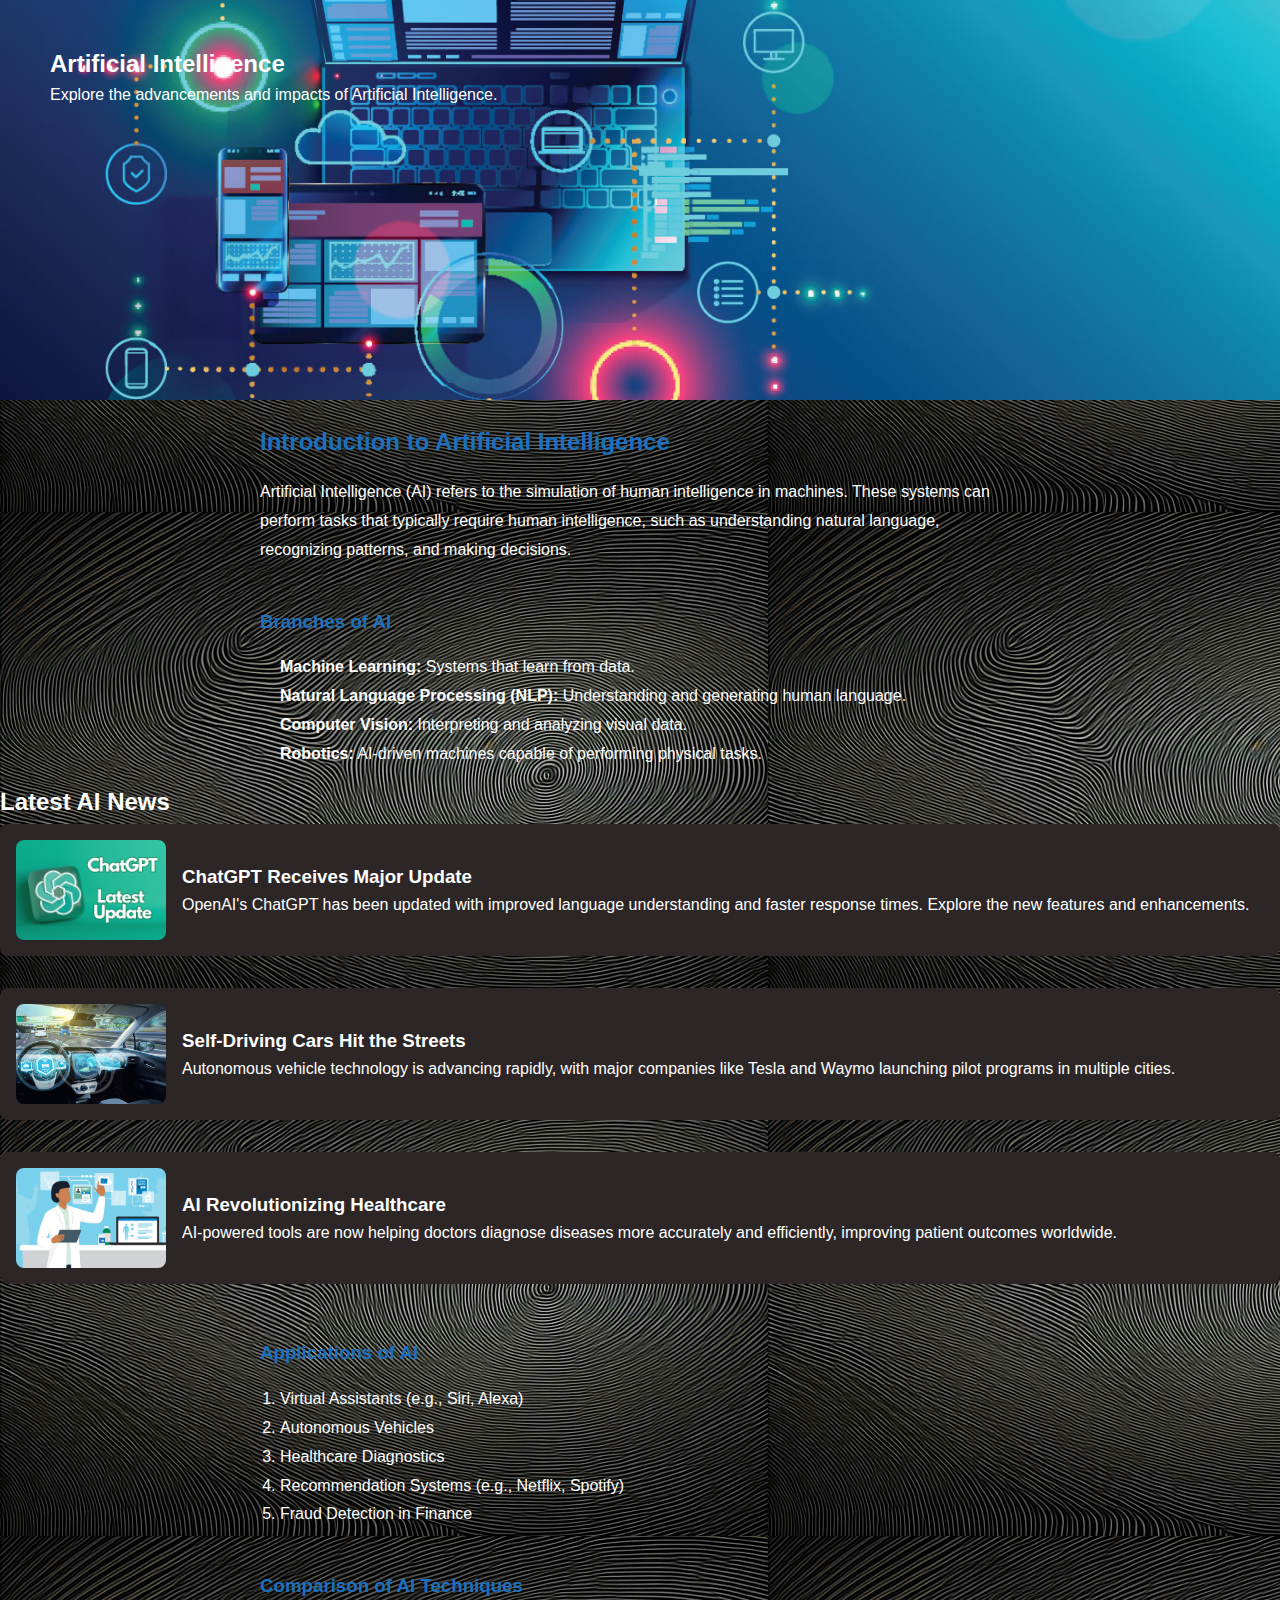
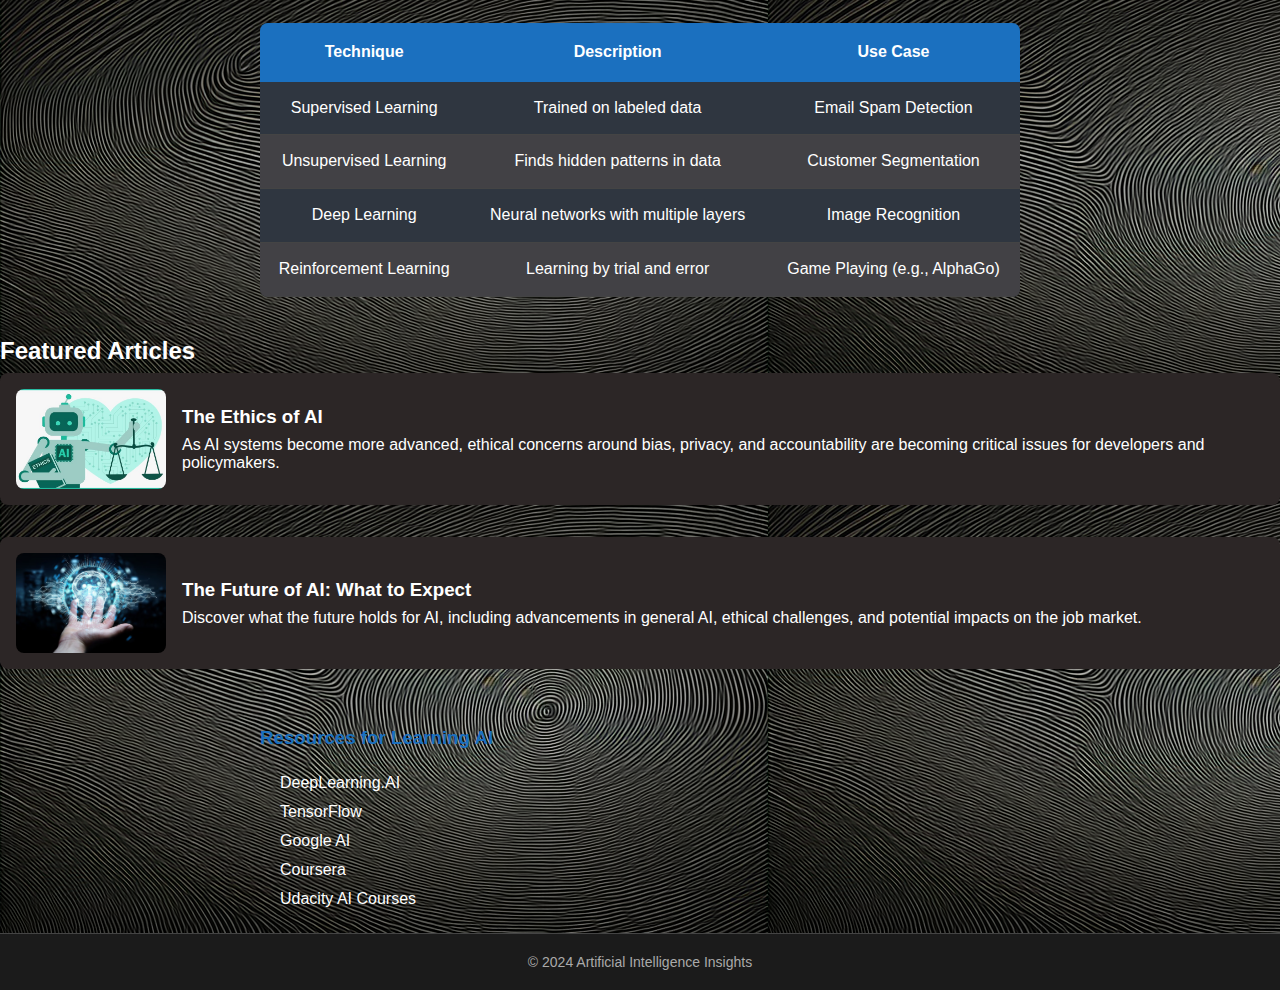
<file: ai.html>
<!DOCTYPE html>
<html lang="en">
<head>
    <meta charset="UTF-8">
    <meta name="viewport" content="width=device-width, initial-scale=1.0">
    <title>Artificial Intelligence</title>
    <link rel="stylesheet" href="styles.css">
</head>
<body>
    <!-- Header Section -->
    <header class="show">
        <h2>Artificial Intelligence</h2>
        <p>Explore the advancements and impacts of Artificial Intelligence.</p>
    </header>

    <!-- Introduction Section -->
    <section class="content">
        <h2>Introduction to Artificial Intelligence</h2>
        <p>Artificial Intelligence (AI) refers to the simulation of human intelligence in machines. These systems can perform tasks that typically require human intelligence, such as understanding natural language, recognizing patterns, and making decisions.</p>
    </section>

    <!-- Branches of AI Section -->
    <section class="content">
        <h3>Branches of AI</h3>
        <ul>
            <li><strong>Machine Learning:</strong> Systems that learn from data.</li>
            <li><strong>Natural Language Processing (NLP):</strong> Understanding and generating human language.</li>
            <li><strong>Computer Vision:</strong> Interpreting and analyzing visual data.</li>
            <li><strong>Robotics:</strong> AI-driven machines capable of performing physical tasks.</li>
        </ul>
    </section>

    <!-- Latest AI News Section -->
    <section class="news">
        <h2>Latest AI News</h2>

        <div class="news-item">
            <img src="img/ChatGPT-Latest-Update.jpg" alt="ChatGPT Update" class="news-image">
            <div class="news-text">
                <h3>ChatGPT Receives Major Update</h3>
                <p>OpenAI's ChatGPT has been updated with improved language understanding and faster response times. Explore the new features and enhancements.</p>
            </div>
        </div>

        <div class="news-item">
            <img src="img/1140-self-driving-car.jpg" alt="Self-Driving Car" class="news-image">
            <div class="news-text">
                <h3>Self-Driving Cars Hit the Streets</h3>
                <p>Autonomous vehicle technology is advancing rapidly, with major companies like Tesla and Waymo launching pilot programs in multiple cities.</p>
            </div>
        </div>

        <div class="news-item">
            <img src="img/healthcare-workers-ai-1359494953.webp" alt="AI in Healthcare" class="news-image">
            <div class="news-text">
                <h3>AI Revolutionizing Healthcare</h3>
                <p>AI-powered tools are now helping doctors diagnose diseases more accurately and efficiently, improving patient outcomes worldwide.</p>
            </div>
        </div>
    </section>

    <!-- Applications of AI Section -->
    <section class="content">
        <h3>Applications of AI</h3>
        <ol>
            <li>Virtual Assistants (e.g., Siri, Alexa)</li>
            <li>Autonomous Vehicles</li>
            <li>Healthcare Diagnostics</li>
            <li>Recommendation Systems (e.g., Netflix, Spotify)</li>
            <li>Fraud Detection in Finance</li>
        </ol>
    </section>

    <!-- Comparison Table Section -->
    <section class="content">
        <h3>Comparison of AI Techniques</h3>
        <table>
            <thead>
                <tr>
                    <th>Technique</th>
                    <th>Description</th>
                    <th>Use Case</th>
                </tr>
            </thead>
            <tbody>
                <tr>
                    <td>Supervised Learning</td>
                    <td>Trained on labeled data</td>
                    <td>Email Spam Detection</td>
                </tr>
                <tr>
                    <td>Unsupervised Learning</td>
                    <td>Finds hidden patterns in data</td>
                    <td>Customer Segmentation</td>
                </tr>
                <tr>
                    <td>Deep Learning</td>
                    <td>Neural networks with multiple layers</td>
                    <td>Image Recognition</td>
                </tr>
                <tr>
                    <td>Reinforcement Learning</td>
                    <td>Learning by trial and error</td>
                    <td>Game Playing (e.g., AlphaGo)</td>
                </tr>
            </tbody>
        </table>
    </section>

    <!-- Featured Articles Section -->
    <section class="featured-articles">
        <h2>Featured Articles</h2>

        <div class="article">
            <img src="img/hq720.jpg" alt="AI Ethics" class="article-image">
            <div class="article-content">
                <h3>The Ethics of AI</h3>
                <p>As AI systems become more advanced, ethical concerns around bias, privacy, and accountability are becoming critical issues for developers and policymakers.</p>
            </div>
        </div>

        <div class="article">
            <img src="img/Future_Of_Artificial_Intelligence.avif" alt="Future of AI" class="article-image">
            <div class="article-content">
                <h3>The Future of AI: What to Expect</h3>
                <p>Discover what the future holds for AI, including advancements in general AI, ethical challenges, and potential impacts on the job market.</p>
            </div>
        </div>
    </section>

    <!-- Resources Section -->
    <section class="content">
        <h3>Resources for Learning AI</h3>
        <ul>
            <li><a href="https://www.deeplearning.ai/">DeepLearning.AI</a></li>
            <li><a href="https://www.tensorflow.org/">TensorFlow</a></li>
            <li><a href="https://ai.google/">Google AI</a></li>
            <li><a href="https://www.coursera.org/">Coursera</a></li>
            <li><a href="https://www.udacity.com/">Udacity AI Courses</a></li>
        </ul>
    </section>

    <!-- Footer Section -->
    <footer class="footer">
        © 2024 Artificial Intelligence Insights
    </footer>
</body>
</html>
</file>
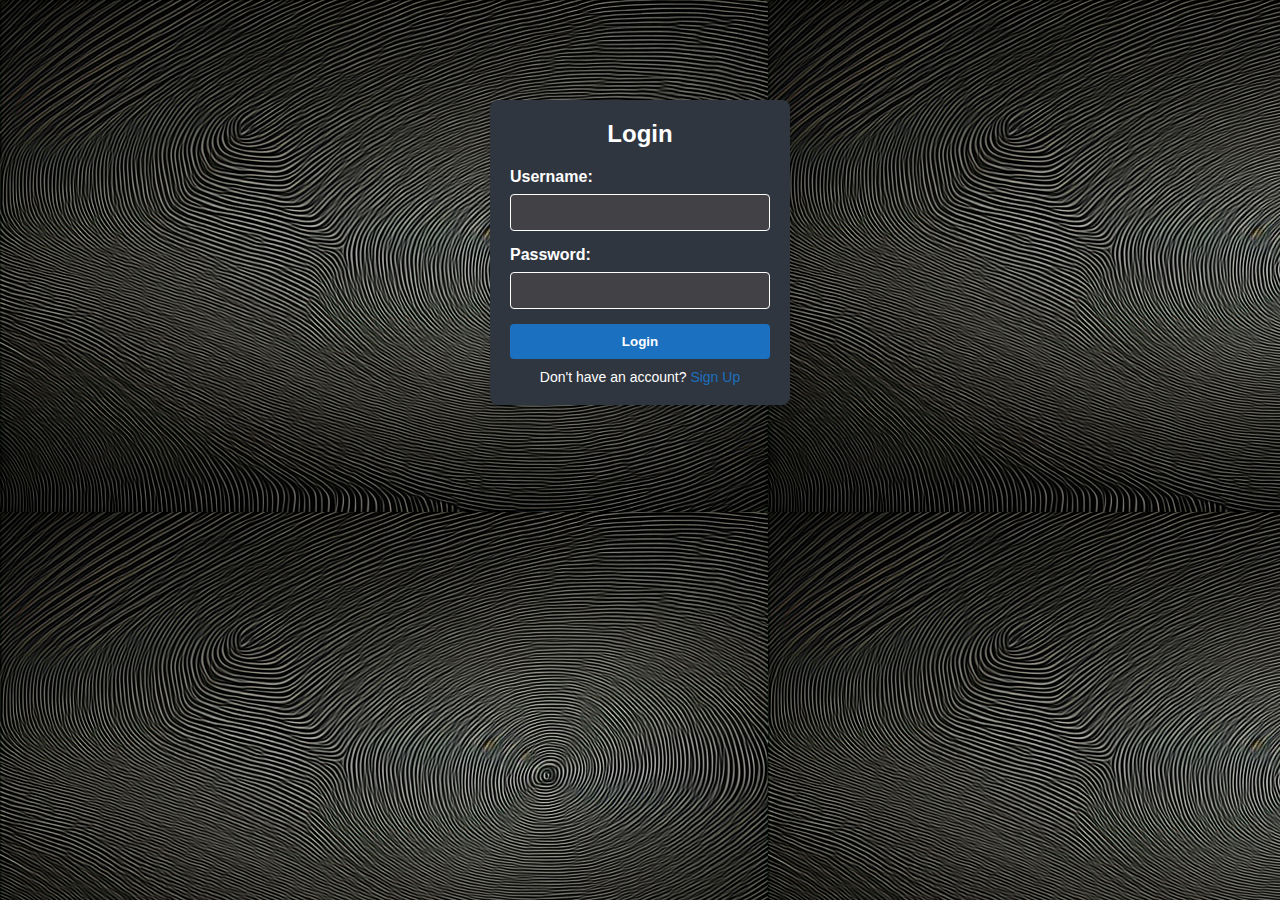
<file: login.html>
<!DOCTYPE html>
<html lang="en">
<head>
    <meta charset="UTF-8">
    <meta name="viewport" content="width=device-width, initial-scale=1.0">
    <title>Login - Tech News</title>
    <link rel="stylesheet" href="styles.css">
</head>
<body>
    <div class="auth-container">
        <h2>Login</h2>
        <form id="loginForm">
            <label for="username">Username:</label>
            <input type="text" id="username" name="username" required>
            
            <label for="password">Password:</label>
            <input type="password" id="password" name="password" required>
            
            <button type="submit">Login</button>
        </form>
        <p>Don't have an account? <a href="signup.html">Sign Up</a></p>
    </div>
    <script>
        document.addEventListener("DOMContentLoaded", () => {
            const loginForm = document.getElementById("loginForm");
    
            if (loginForm) {
                loginForm.addEventListener("submit", (event) => {
                    event.preventDefault();
                    const username = document.getElementById("username").value;
                    const password = document.getElementById("password").value;
    
                    if (username === "admin" && password === "admin") {
                        alert("Admin login successful");
                        window.location.href = "index.html";
                    } else if (username && password) {
                        alert("User login successful");
                        window.location.href = "index.html";
                    } else {
                        alert("Invalid username or password");
                    }
                });
            }
        });
    </script>    
</body>
</html>
</file>
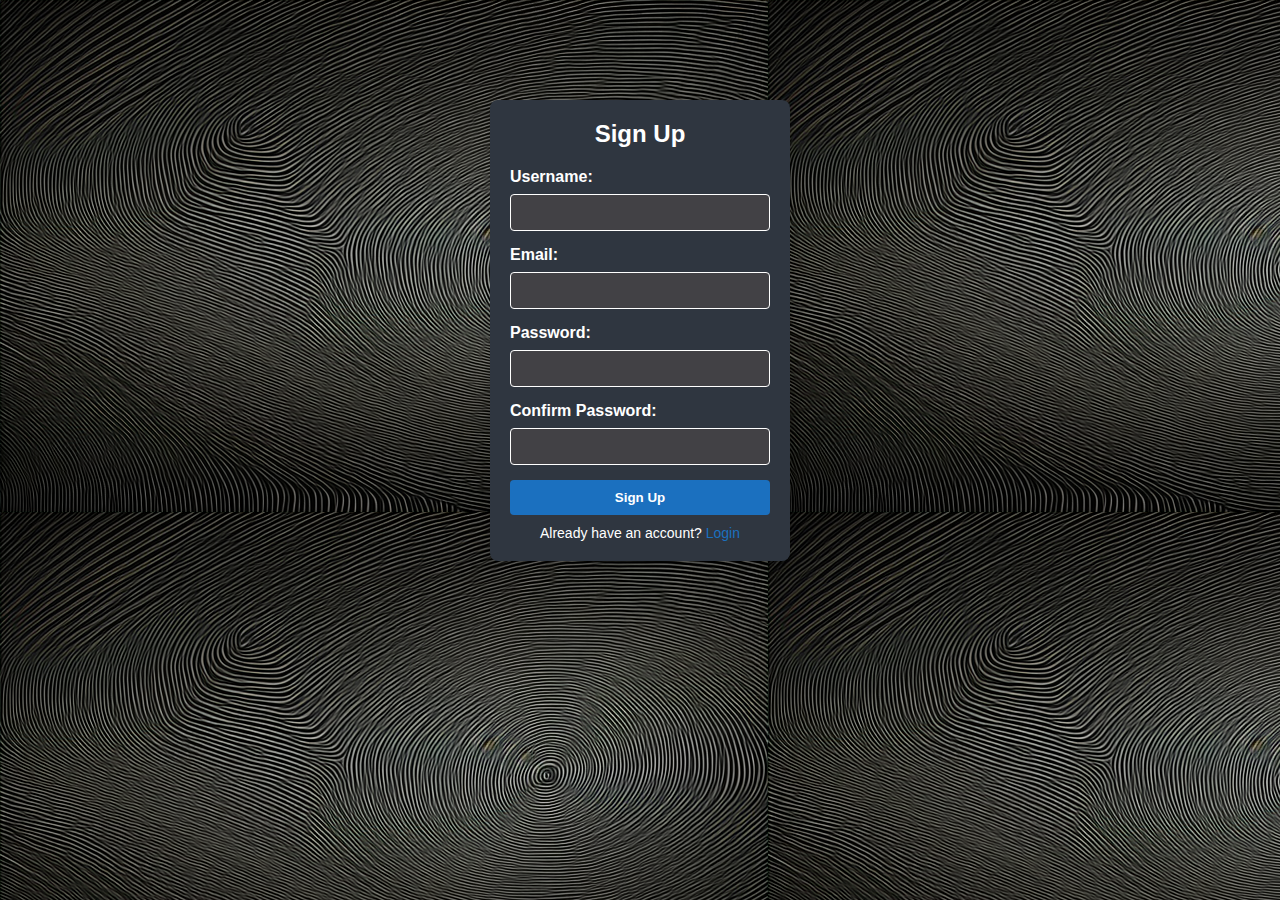
<file: signup.html>
<!DOCTYPE html>
<html lang="en">
<head>
    <meta charset="UTF-8">
    <meta name="viewport" content="width=device-width, initial-scale=1.0">
    <title>Sign Up - Tech News</title>
    <link rel="stylesheet" href="styles.css">
</head>
<body>
    <div class="auth-container">
        <h2>Sign Up</h2>
        <form onsubmit="redirectToIndex(event)">
            <label for="username">Username:</label>
            <input type="text" id="username" name="username" required>
            
            <label for="email">Email:</label>
            <input type="email" id="email" name="email" required>

            <label for="password">Password:</label>
            <input type="password" id="password" name="password" required>
            
            <label for="confirmPassword">Confirm Password:</label>
            <input type="password" id="confirmPassword" name="confirmPassword" required>
            
            <button type="submit">Sign Up</button>
        </form>
        <p>Already have an account? <a href="login.html">Login</a></p>
    </div>

    <script>
        function redirectToIndex(event) {
            event.preventDefault();
            const username = document.getElementById("username").value;
            const password = document.getElementById("password").value;
            const confirmPassword = document.getElementById("confirmPassword").value;

            if (password !== confirmPassword) {
                alert("Passwords do not match. Please try again.");
                return;
            }

            alert(`Sign up successful! Welcome, ${username}.`);
            window.location.href = "index.html"; // Redirect to index.html
        }
    </script>
</body>
</html>
</file>
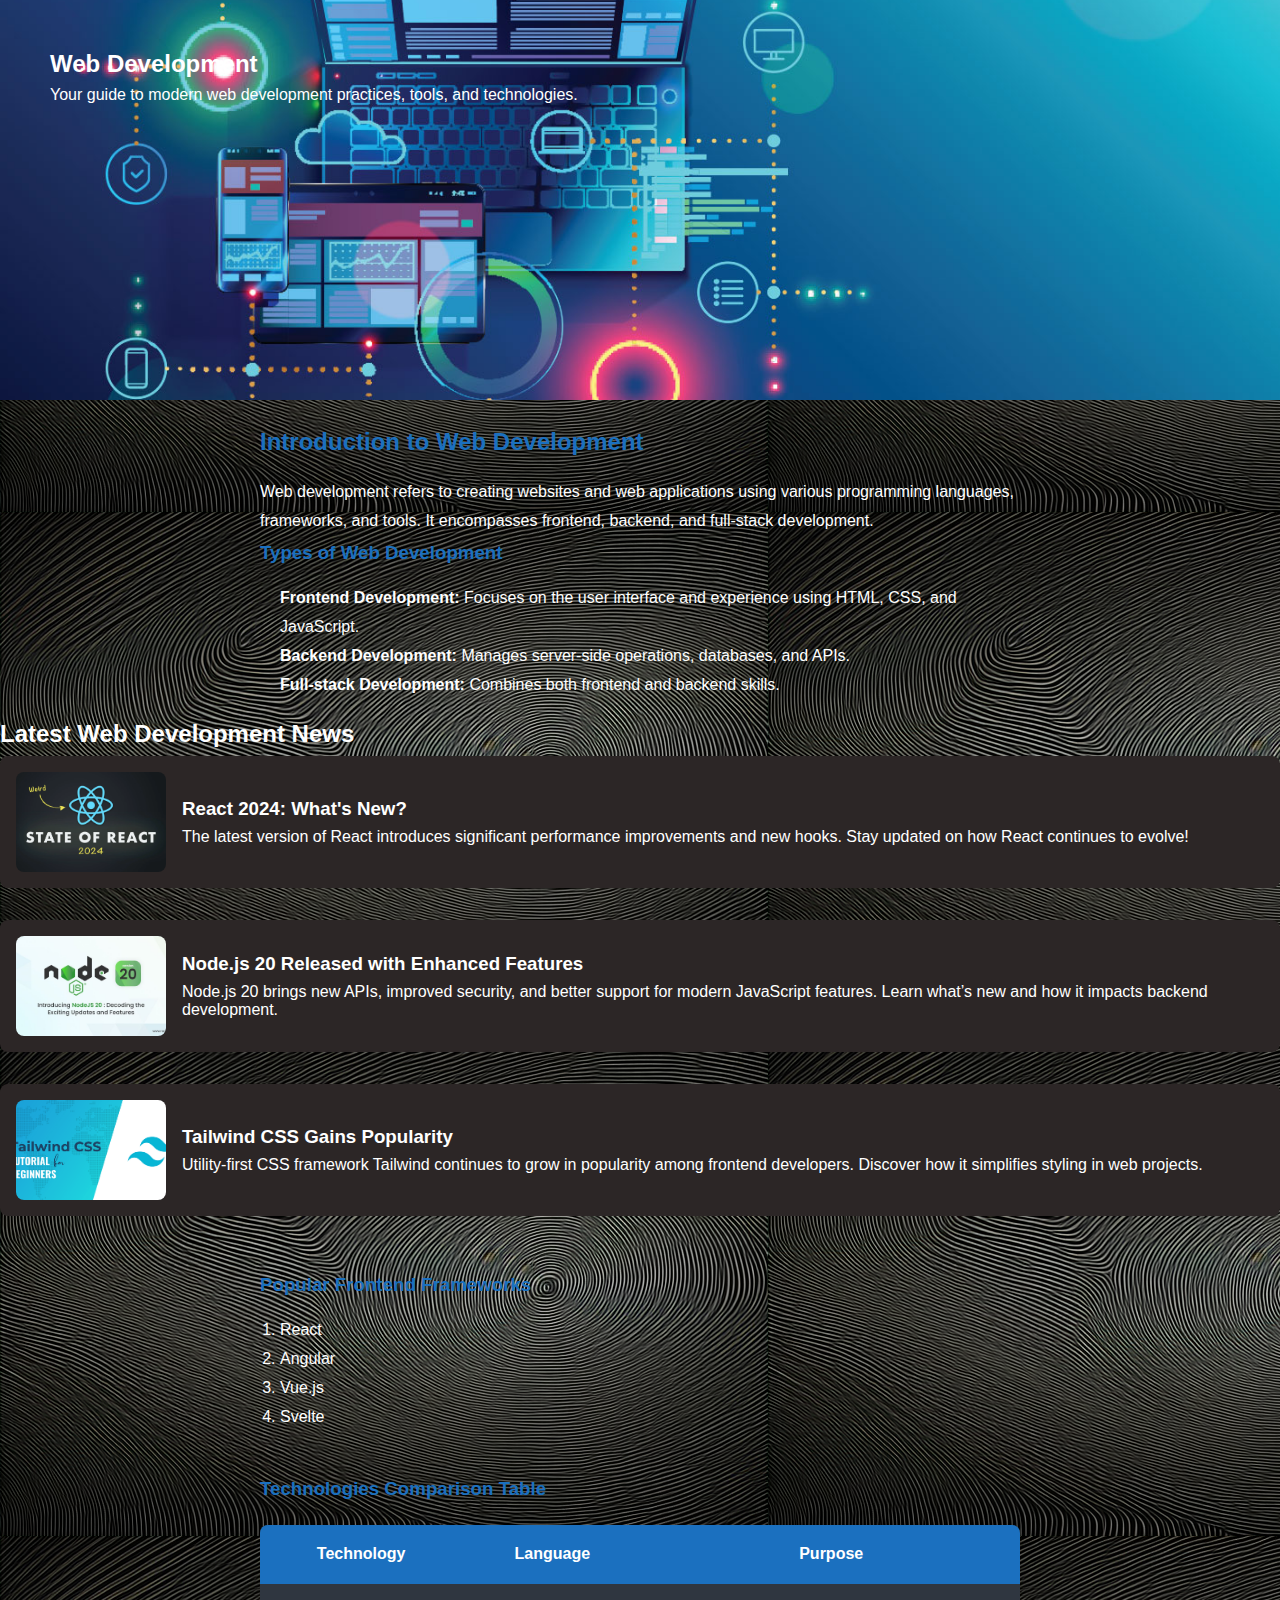
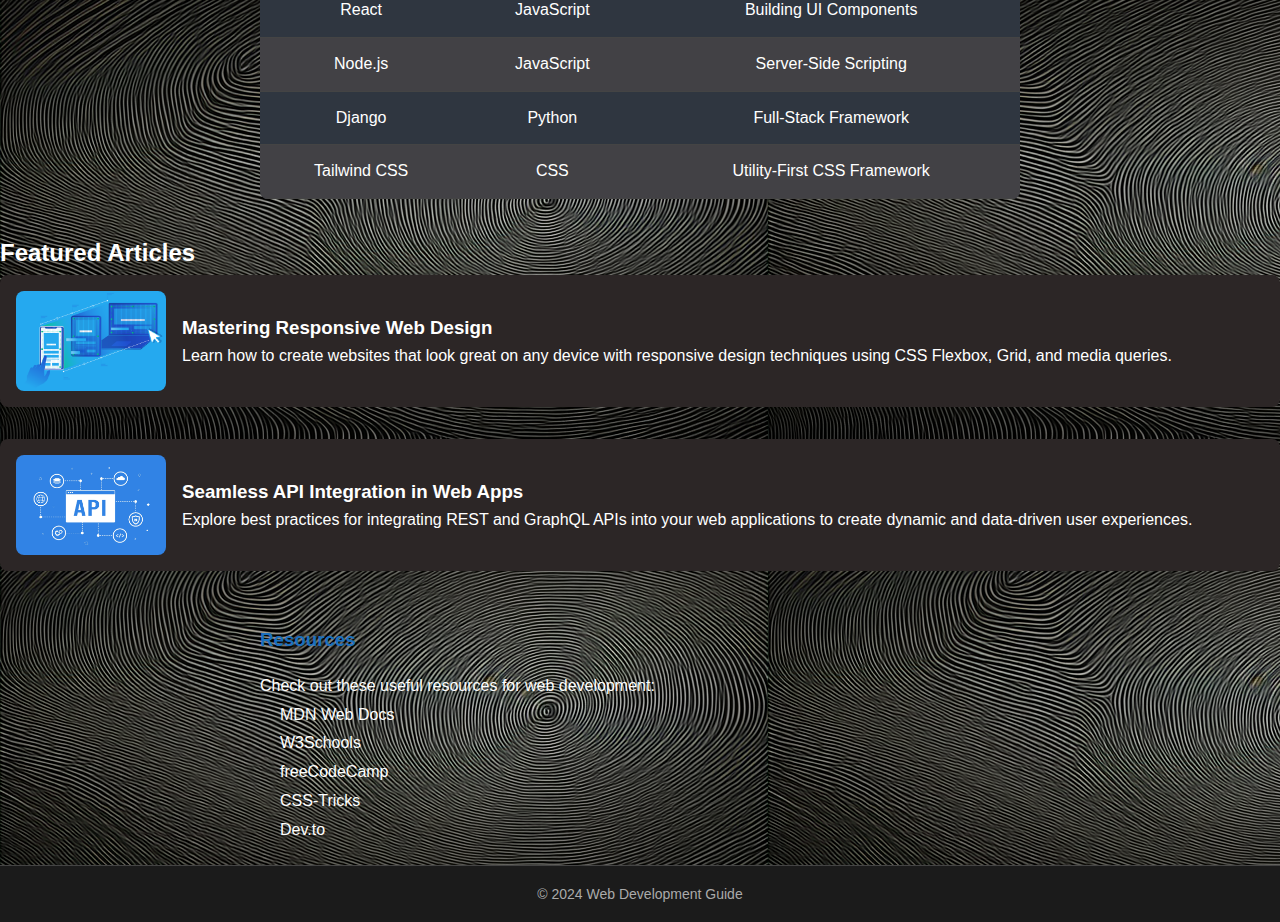
<file: web-dev.html>
<!DOCTYPE html>
<html lang="en">
<head>
    <meta charset="UTF-8">
    <meta name="viewport" content="width=device-width, initial-scale=1.0">
    <title>Web Development</title>
    <link rel="stylesheet" href="styles.css">
</head>
<body>
    <!-- Header Section -->
    <header class="show">
        <h2>Web Development</h2>
        <p>Your guide to modern web development practices, tools, and technologies.</p>
    </header>

    <!-- Introduction Section -->
    <section class="content">
        <h2>Introduction to Web Development</h2>
        <p>Web development refers to creating websites and web applications using various programming languages, frameworks, and tools. It encompasses frontend, backend, and full-stack development.</p>

        <h3>Types of Web Development</h3>
        <ul>
            <li><strong>Frontend Development:</strong> Focuses on the user interface and experience using HTML, CSS, and JavaScript.</li>
            <li><strong>Backend Development:</strong> Manages server-side operations, databases, and APIs.</li>
            <li><strong>Full-stack Development:</strong> Combines both frontend and backend skills.</li>
        </ul>
    </section>

    <!-- New Section: Latest News in Web Development -->
    <section class="news">
        <h2>Latest Web Development News</h2>

        <div class="news-item">
            <img src="img/download.webp" alt="React Update" class="news-image">
            <div class="news-text">
                <h3>React 2024: What's New?</h3>
                <p>The latest version of React introduces significant performance improvements and new hooks. Stay updated on how React continues to evolve!</p>
            </div>
        </div>

        <div class="news-item">
            <img src="img/Introducing_Node_JS_20_Version_5f941519ab.jpg" alt="Node.js Update" class="news-image">
            <div class="news-text">
                <h3>Node.js 20 Released with Enhanced Features</h3>
                <p>Node.js 20 brings new APIs, improved security, and better support for modern JavaScript features. Learn what’s new and how it impacts backend development.</p>
            </div>
        </div>

        <div class="news-item">
            <img src="img/Tailwind-CSS-Tutorial.png" alt="Tailwind CSS" class="news-image">
            <div class="news-text">
                <h3>Tailwind CSS Gains Popularity</h3>
                <p>Utility-first CSS framework Tailwind continues to grow in popularity among frontend developers. Discover how it simplifies styling in web projects.</p>
            </div>
        </div>
    </section>

    <!-- Popular Frontend Frameworks Section -->
    <section class="content">
        <h3>Popular Frontend Frameworks</h3>
        <ol>
            <li>React</li>
            <li>Angular</li>
            <li>Vue.js</li>
            <li>Svelte</li>
        </ol>
    </section>

    <!-- Comparison Table Section -->
    <section class="content">
        <h3>Technologies Comparison Table</h3>
        <table>
            <thead>
                <tr>
                    <th>Technology</th>
                    <th>Language</th>
                    <th>Purpose</th>
                </tr>
            </thead>
            <tbody>
                <tr>
                    <td>React</td>
                    <td>JavaScript</td>
                    <td>Building UI Components</td>
                </tr>
                <tr>
                    <td>Node.js</td>
                    <td>JavaScript</td>
                    <td>Server-Side Scripting</td>
                </tr>
                <tr>
                    <td>Django</td>
                    <td>Python</td>
                    <td>Full-Stack Framework</td>
                </tr>
                <tr>
                    <td>Tailwind CSS</td>
                    <td>CSS</td>
                    <td>Utility-First CSS Framework</td>
                </tr>
            </tbody>
        </table>
    </section>

    <!-- New Section: Featured Articles with Images -->
    <section class="featured-articles">
        <h2>Featured Articles</h2>

        <div class="article">
            <img src="img/Responsive_Design-1200x628.png" alt="Responsive Design" class="article-image">
            <div class="article-content">
                <h3>Mastering Responsive Web Design</h3>
                <p>Learn how to create websites that look great on any device with responsive design techniques using CSS Flexbox, Grid, and media queries.</p>
            </div>
        </div>

        <div class="article">
            <img src="img/api-integration.webp" alt="API Integration" class="article-image">
            <div class="article-content">
                <h3>Seamless API Integration in Web Apps</h3>
                <p>Explore best practices for integrating REST and GraphQL APIs into your web applications to create dynamic and data-driven user experiences.</p>
            </div>
        </div>
    </section>

    <!-- Resources Section -->
    <section class="content">
        <h3>Resources</h3>
        <p>Check out these useful resources for web development:</p>
        <ul>
            <li><a href="https://developer.mozilla.org/en-US/">MDN Web Docs</a></li>
            <li><a href="https://www.w3schools.com/">W3Schools</a></li>
            <li><a href="https://freecodecamp.org/">freeCodeCamp</a></li>
            <li><a href="https://css-tricks.com/">CSS-Tricks</a></li>
            <li><a href="https://dev.to/">Dev.to</a></li>
        </ul>
    </section>

    <!-- Footer Section -->
    <footer class="footer">
        © 2024 Web Development Guide
    </footer>
</body>
</html>
</file>
<file: styles.css>
* {
    box-sizing: border-box;
    padding: 0;
    margin: 0;
  }
  
  body {
    background: #000000;
    color: #ffffff;
    background-color: #040304;
    background-color: #424145;
    background-color: #101011;
    background-image: url("./img/imgbg.png");
    font-size: 16px;
    font-family: "Open Sans", sans-serif;
  }
  
  a {
    color: #ffffff;
    text-decoration: none;
  }
  
  ul {
    list-style: none;
  }
  .container {
    width: 90%;
    margin: auto;
  }
  
  /* Navigation */
  .nav-main {
    font-size: 17px;
    display: flex;
    justify-content: space-between;
    align-items: center;
    text-align: center;
    height: 60px;
    padding: 20px 0;
  }
  
  .nav-brand {
    width: 60px;
    padding-top: 10px;
  }
  
  /* Nav Left */
  
  .nav-main ul {
    display: flex;
  }
  
  .nav-main ul li {
    padding: 10px;
  }
  
  .nav-main ul li a {
    padding: 2px;
  }
  
  .nav-main ul li a:hover {
    border-bottom: 2px solid #ffffff;
  }
  
  .nav-main ul.nav-menu {
    flex: 1;
    margin-left: 20px;
  }
  
  .menu-btn {
    position: absolute;
    cursor: pointer;
    top: 15px;
    right: 30px;
    z-index: 2;
    font-size: 1.5rem;
    display: none;
  }
  
  hr {
    margin: 10px 0;
  }
  
  .showcase {
    width: 100%;
    height: 550px;
    background: url("./img/news1.avif") no-repeat center center/cover;
    padding: 50px;
    margin-bottom: 20px;
    display: flex;
    flex-direction: column;
    align-items: center;
    justify-content: flex-end;
  }
  
  .btn {
    cursor: pointer;
    display: inline-block;
    border: 0;
    font-weight: bold;
    padding: 10px 20px;
    background: #262626;
    color: #ffffff;
    font-size: 15px;
    border: 1px solid #fff;
    margin: 15px 0;
  }
  
  .btn:hover {
    opacity: 0.8;
  }
  
  .showcase h2,
  .showcase p {
    margin-bottom: 10px;
  }
  
  /* News Cards*/
  
  .news-cards {
    display: grid;
    grid-template-columns: 1fr 1fr 1fr 1fr;
    gap: 25px;
    margin: 10px 0;
  }
  
  .news-cards img {
    width: 100%;
    height: 180px;
  }
  
  .news-cards h3 {
    font-size: 20px;
    margin: 10px 0;
  }
  
  .news-cards a {
    padding: 10px 0;
    color: #f2f2f2;
    text-transform: uppercase;
    display: inline-block;
    font-weight: bold;
  }
  
  .news-cards a:hover {
    text-decoration: underline;
  }
  
  /* Cards Banner One */
  
  .cards-banner-one {
    width: 100%;
    height: 350px;
    background: url("./img/banner.jpg") no-repeat center center/cover;
    margin-bottom: 40px;
  }
  
  .cards-banner-one .content {
    width: 40%;
    padding: 90px 0 0 30px;
    color: rgb(255, 255, 255);
  }
  
  .cards-banner-one p,
  .cards-banner-one h2 {
    margin: 10px 0 20px 0;
  }
  
  /* Cards Banner Two */
  
  .cards-banner-two {
    width: 100%;
    height: 350px;
    background: url("./img/banner-2.jpg") no-repeat center center/cover;
    margin-bottom: 40px;
  }
  
  .cards-banner-two .content {
    width: 50%;
    padding: 100px 0 0 30px;
  }
  
  /* Social*/

 .social {
   margin: 50px;
 }

 .social p {
   text-align: center;
   font-size: 30px;
   margin-bottom: 20px;
 }

 .links {
   display: flex;
   justify-content: center;
 }

 .links a {
   margin: 0 30px;
 }
 
 .social {
   margin: 50px;
 }

 .social p {
   text-align: center;
   font-size: 30px;
   margin-bottom: 20px;
 }

 .links {
   display: flex;
   justify-content: center;
 }

 .links a {
   margin: 0 30px;
   text-decoration: none;
   color: #ffffff;
   transition: transform 0.3s ease, color 0.3s ease; /* Smooth hover effect */
 }

 .links a:hover {
   color: #1b70bf;
   transform: scale(1.2);
 }

 .links a i {
   font-size: 3rem;
 } 

 .links a i {
   font-size: 3rem;
 }
  
  /* Footer Links*/
  
  .footer-links {
    background: #2f3640;
    color: #fff; /* Brightened text color for better contrast */
    padding: 50px 20px;
    font-family: "Open Sans", sans-serif;
  }
  
  .footer-container {
    display: grid;
    grid-template-columns: repeat(4, 1fr);
    gap: 20px;
    max-width: 1200px;
    margin: 0 auto;
  }
  
  .footer-container h3 {
    font-size: 18px;
    color: #1b70bf; /* Accent color for section titles */
    margin-bottom: 15px;
    text-transform: uppercase;
  }
  
  .footer-container ul {
    list-style: none;
    padding: 0;
  }
  
  .footer-container ul li {
    margin: 10px 0;
  }

  .footer-container ul li a {
    color: #ddd; /* Subtle text color for links */
    font-size: 14px;
    text-decoration: none;
  }
  
  .footer-container ul li a:hover {
    color: #1b70bf; /* Highlight link on hover */
    text-decoration: underline;
    transition: color 0.3s ease;
  }
  
  .footer {
   background: #1b1b1b;
   color: #aaa;
   text-align: center;
   padding: 20px 10px;
   font-size: 14px;
   border-top: 1px solid #444;
  }
  
  @media (max-width: 700px) {
   .footer-links .footer-container {
      grid-template-columns: repeat(2, 1fr); /* Adjust grid for smaller screens */
    }
  }

  @media (max-width: 500px) {
   .footer-links .footer-container {
     grid-template-columns: 1fr; /* Single-column layout */
    }

    .footer-container h3 {
     font-size: 16px; /* Smaller text for titles */
   }

   .footer-container ul li a {
     font-size: 12px; /* Adjust link size */
   }
   .menu-btn:hover {
      opacity: 0.5;
   }
  
    .nav-main ul.nav-menu {
      display: block;
      position: absolute;
      top: 0;
      left: 0;
      background: #2f3640;
      height: 100%;
      padding: 30px;
      opacity: 0.8;
      transform: translateX(-400px);
      transition: transform 0.5s ease-in-out;
    }
  
    .nav-main ul.nav-menu.show {
      transform: translateX(-20px);
    }
  
    .nav-main ul.nav-menu li {
      padding: 20px;
      border-bottom: #ccc solid 1px;
      font-size: 14px;
    }
    .nav-main ul.nav-menu-right {
      margin-right: 40px;
    }
    .news-cards {
      grid-template-columns: repeat(2, 1fr);
    }
  
    .footer-links .footer-container {
      grid-template-columns: repeat(2, 1fr);
    }
  }
  
  @media (max-width: 500px) {
    .news-cards {
      grid-template-columns: 1fr;
    }
  
    .news-cards img {
      height: 270px;
    }
  
    .cards-banner-one .content,
    .cards-banner-two .content {
      width: 100%;
      padding: 60px 20px;
    }
  
    .footer-links .footer-container {
      grid-template-columns: 1fr;
      font-size: 1.5em;
    }
  }
  .auth-container {
    width: 300px;
    margin: 100px auto;
    padding: 20px;
    background-color: #2f3640;
    border-radius: 8px;
    box-shadow: 0 4px 8px rgba(0, 0, 0, 0.2);
    color: #ffffff;
  }

  .auth-container h2 {
    text-align: center;
    margin-bottom: 20px;
  }

  .auth-container label {
    display: block;
    margin-bottom: 8px;
    font-weight: bold;
  }

  .auth-container input {
    width: 100%;
    padding: 10px;
    margin-bottom: 15px;
    border: 1px solid #ffffff;
    border-radius: 4px;
    background: #424145;
    color: #ffffff;
  }

  .auth-container button {
    width: 100%;
    padding: 10px;
    background-color: #1b70bf;
    border: none;
    border-radius: 4px;
    color: #ffffff;
    font-weight: bold;
    cursor: pointer;
  }
  .auth-container button:hover {
    opacity: 0.8;
  }
  .auth-container p {
    text-align: center;
    margin-top: 10px;
    font-size: 14px;
  }
  .auth-container p a {
    color: #1b70bf;
    text-decoration: none;
  }
  .auth-container p a:hover {
    text-decoration: underline;
  }
  table {
    width: 100%;
    border-collapse: collapse; /* Removes double borders */
    margin: 20px 0;
    font-size: 16px;
    background-color: #2f3640; /* Matches footer background */
    color: #ffffff;
  }
  
  thead th {
    background-color: #1b70bf; /* Accent color for header */
    color: #ffffff;
    padding: 15px;
    text-align: center; /* Center-align header text */
    transition: background-color 0.3s ease; /* Smooth transition for hover effect */
  }
  
  /* Table head hover effect - whole cell changes color */
  thead th:hover {
    background-color: #ffcc00; /* Background color change on hover */
    color: #000000; /* Optional: Text color for better contrast */
  }
  
  tbody tr {
    border-bottom: 1px solid #444; /* Subtle row separation */
  }
  
  tbody tr:nth-child(even) {
    background-color: #424145; /* Alternating row colors */
  }
  
  td,
  th {
    padding: 12px;
    text-align: center; /* Center-align all content */
  }
  
  /* Hover effect on body cells */
  tbody td:hover {
    color: #1b70bf; /* Accent color for hovered text */
    font-weight: bold; /* Makes the text bold */
    background-color: #333; /* Optional: Light hover background for better focus */
  }
  
  /* Responsive Table */
  @media (max-width: 700px) {
    table {
      font-size: 14px;
    }
  
    th,
    td {
      padding: 10px;
    }
  }
  .content {
    padding: 20px;
    line-height: 1.8;
 }

 .content h2, .content h3 {
    margin-bottom: 15px;
    color: #1b70bf;
 }
 header.show {
  background: url('./img/image-2-2.jpg') no-repeat center center/cover;
  height: 400px;
  color: white;
  padding: 50px;
 }

 .content {
  max-width: 800px;
  margin: auto;
  padding: 20px;
  }

 .content ul, .content ol {
  margin-left: 20px;
 }

 .content table {
  margin: 20px 0;
  border-collapse: collapse;
 }
  header.showc {
  background: url('./img/blockchain-bg.jpg') no-repeat center center/cover;
  height: 400px;
  color: white;
  padding: 50px;
  text-align: center;
 }
 .content h2, .content h3 {
  margin-bottom: 15px;
  color: #1b70bf;
 }
 table {
  width: 100%;
  border-collapse: collapse;
  margin: 20px 0;
  background-color: #2f3640;
  color: #fff;
  border-radius: 8px;
  overflow: hidden;
 }
 thead th {
  background-color: #1b70bf;
  padding: 15px;
 }
 tbody td, tbody th {
  padding: 12px;
  text-align: center;
 } 
 tbody tr:nth-child(even) {
  background-color: #424145;
 }
 /* News and Article Sections with Images */
 .news-item, .article {
  display: flex;
  align-items: center;
  margin-bottom: 2rem;
  background: #2c2626;
  padding: 1rem;
  border-radius: 8px;
 }
 .news-image, .article-image {
  width: 150px;
  height: 100px;
  object-fit: cover;
  margin-right: 1rem;
  border-radius: 8px;
 }
 .news-text, .article-content {
  flex: 1;
 }
 h2, h3 {
  margin-bottom: 0.5rem;
 }
</file>
